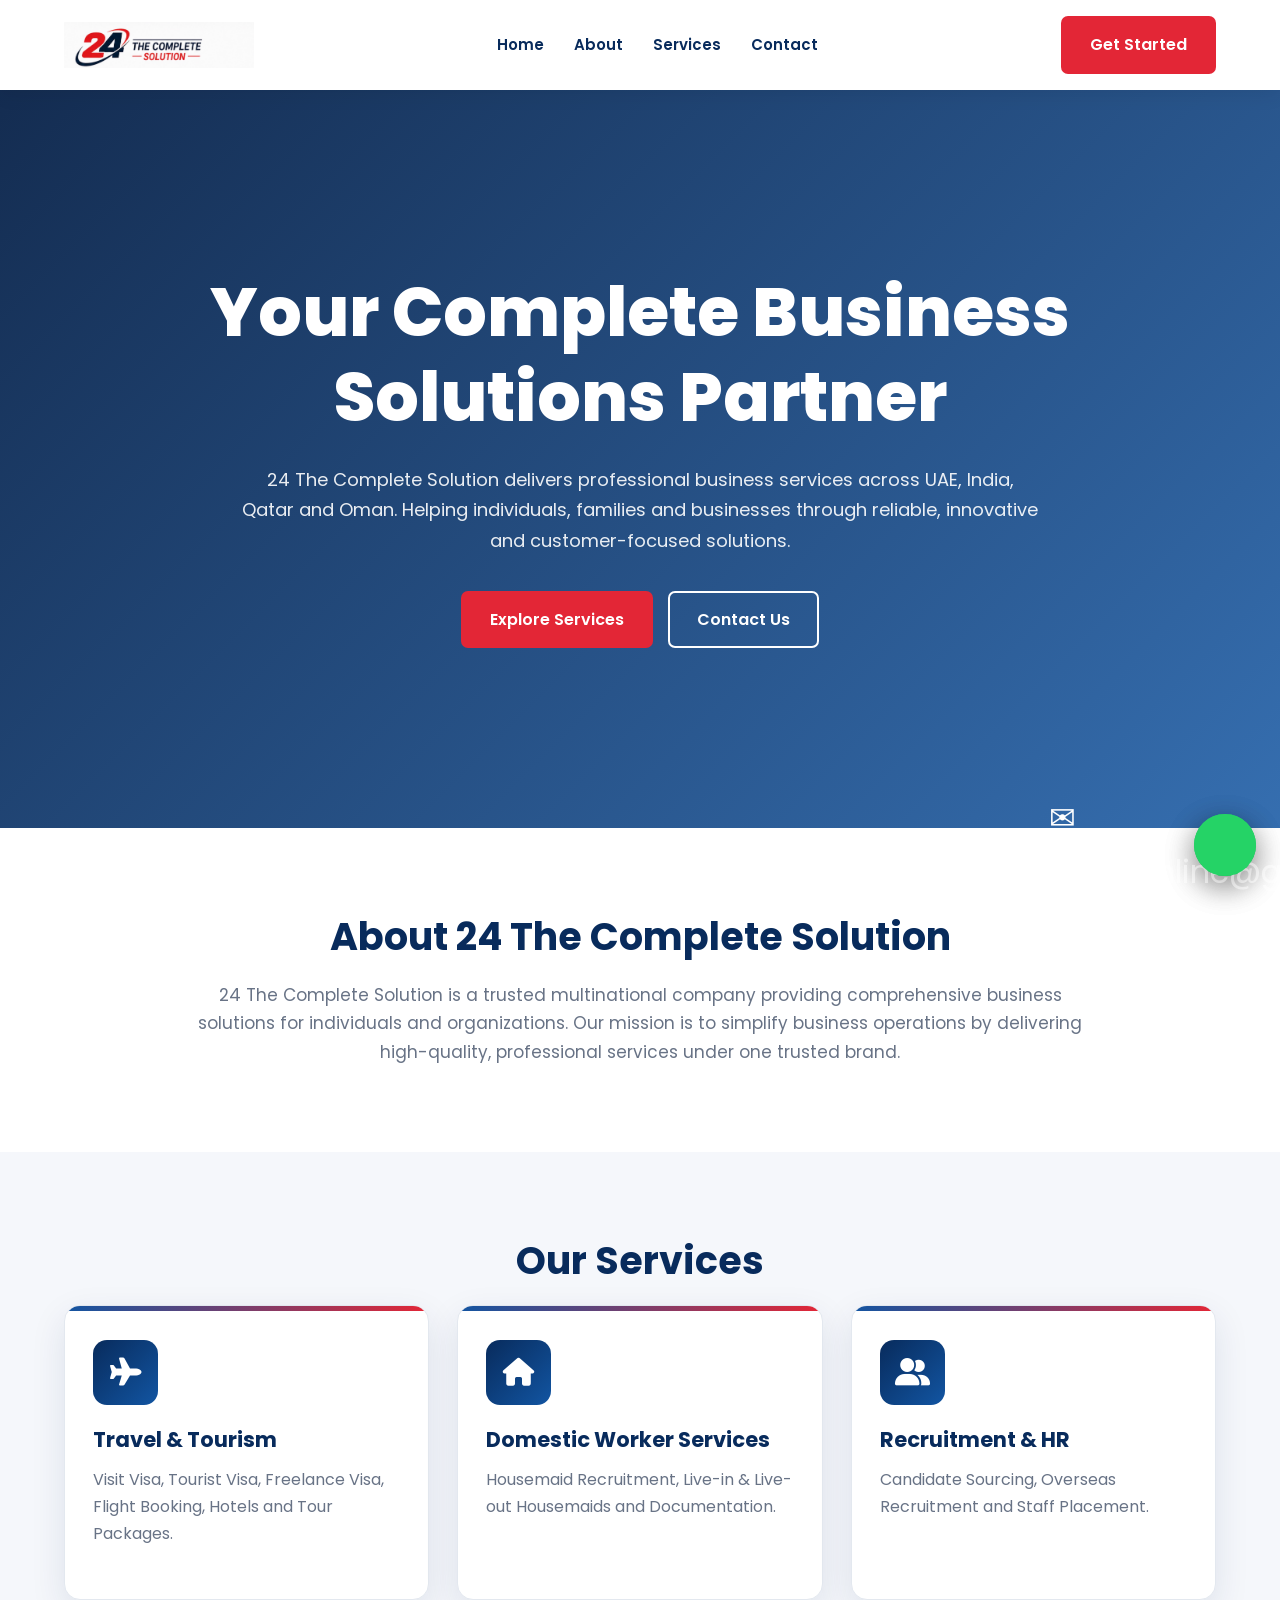
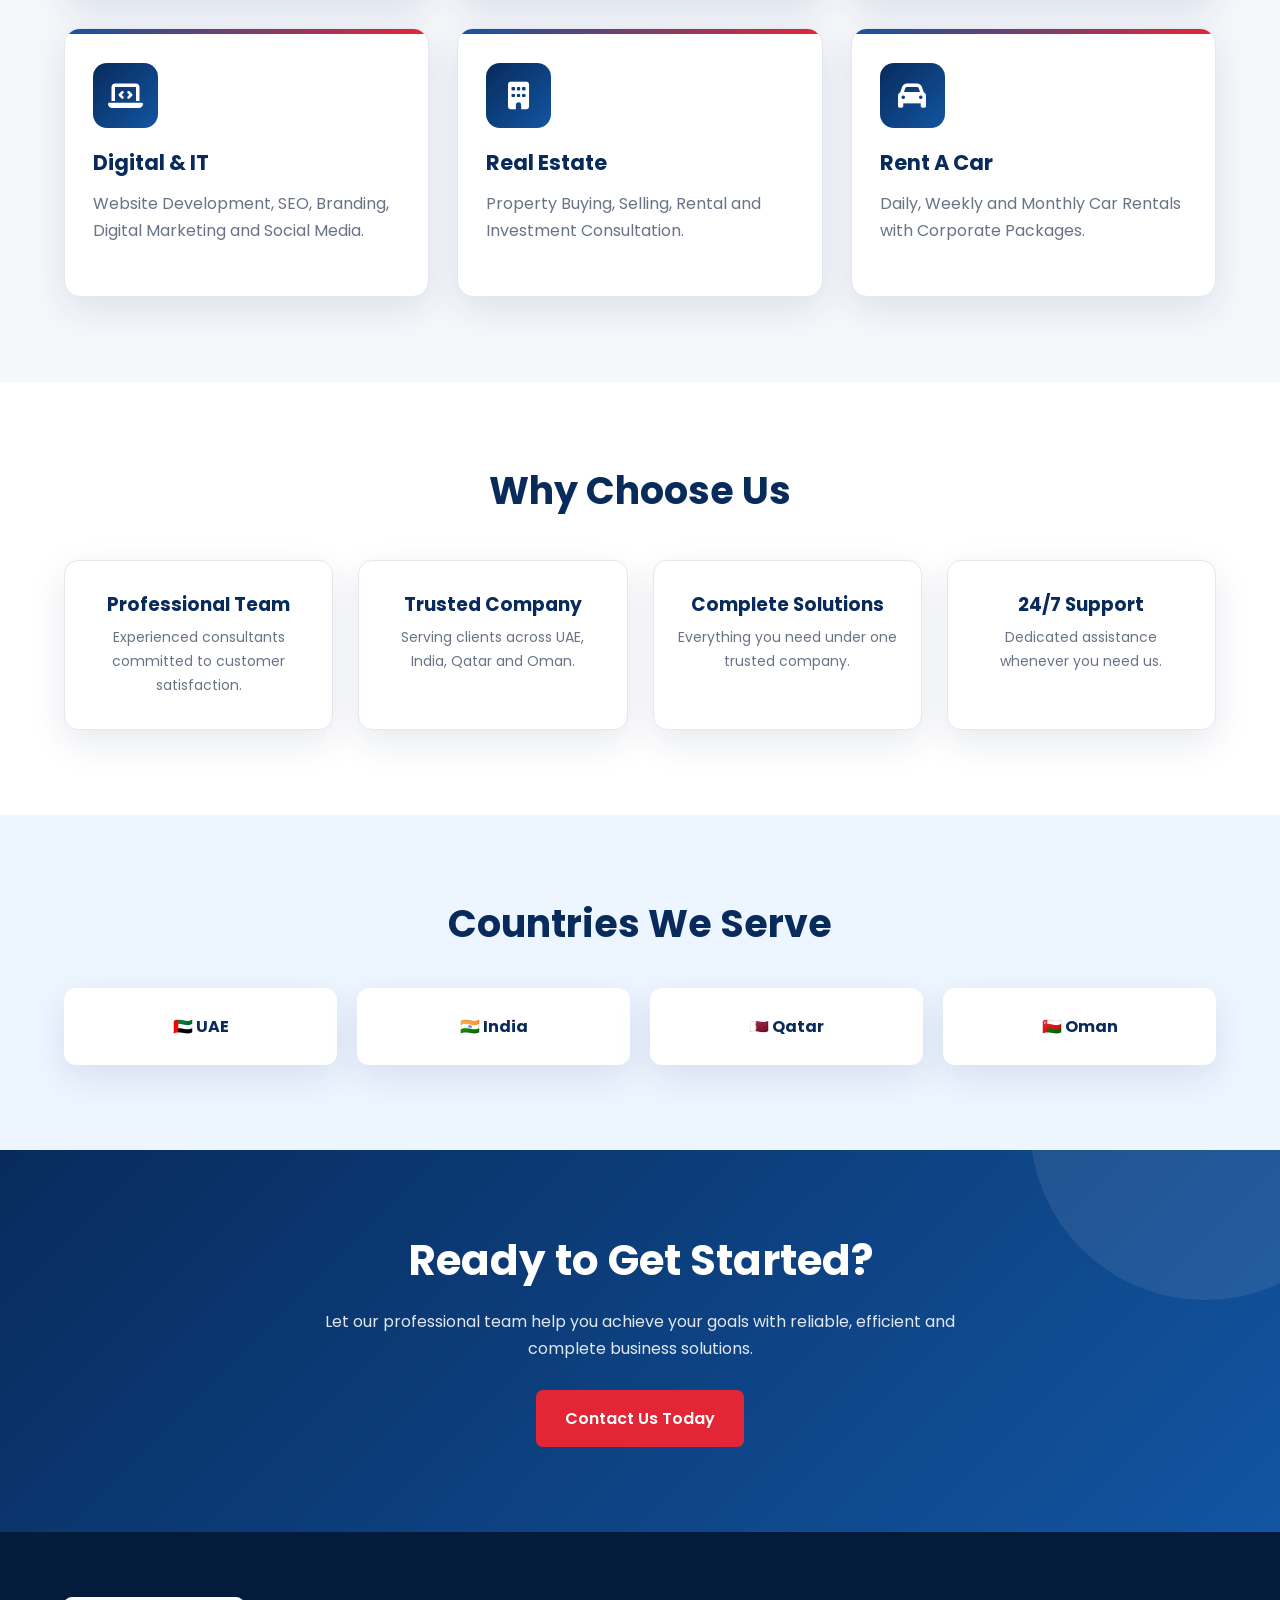
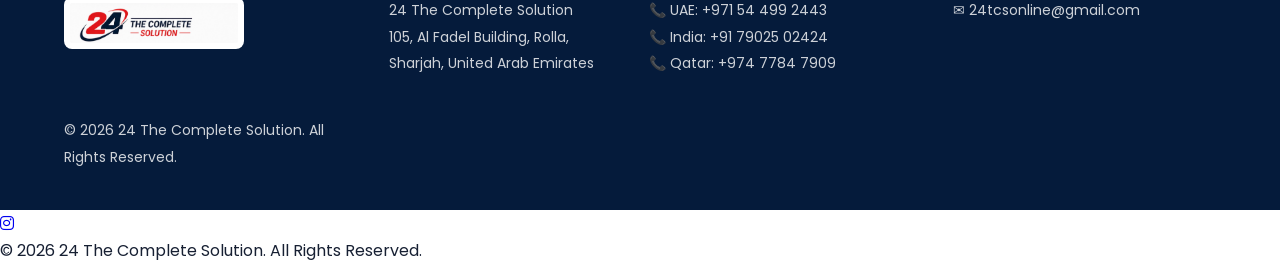
<file: index.html>
<!DOCTYPE html>
<html lang="en">
<head>

<meta charset="UTF-8">
<meta name="viewport" content="width=device-width, initial-scale=1.0">

<title>24 The Complete Solution | Business Solutions Company</title>

<meta name="description" content="24 The Complete Solution provides Travel & Tourism, Domestic Worker Services, Recruitment, Digital Solutions, Real Estate, Facility Management, Business Support, Event Management and Rent A Car services across UAE, India, Qatar and Oman.">

<link rel="stylesheet" href="style.css">

<link rel="preconnect" href="https://fonts.googleapis.com">

<link rel="preconnect" href="https://fonts.gstatic.com" crossorigin>

<link href="https://fonts.googleapis.com/css2?family=Poppins:wght@300;400;500;600;700;800&display=swap" rel="stylesheet">

<link rel="stylesheet"
href="https://cdnjs.cloudflare.com/ajax/libs/font-awesome/6.5.2/css/all.min.css">

</head>
<link rel="icon" type="image/png" sizes="48x48" href="/24_TCS_logo_48x48.png">
<body>

<header>

<nav class="navbar">

<div class="logo">

<img src="logo.png" alt="24 The Complete Solution">

</div>

<ul class="nav-links">

<li><a href="index.html">Home</a></li>

<li><a href="about.html">About</a></li>

<li><a href="services.html">Services</a></li>

<li><a href="contact.html">Contact</a></li>

</ul>

<a href="contact.html" class="btn">Get Started</a>

</nav>

</header>

<section class="hero">

<div class="hero-content">

<h1>Your Complete Business Solutions Partner</h1>

<p>

24 The Complete Solution delivers professional business services across UAE,
India, Qatar and Oman.

Helping individuals, families and businesses through reliable,
innovative and customer-focused solutions.

</p>

<div class="hero-buttons">

<a href="services.html" class="btn">Explore Services</a>

<a href="contact.html" class="btn-secondary">Contact Us</a>

</div>

</div>

</section>

<section class="about-home">

<div class="container">

<h2>About 24 The Complete Solution</h2>

<p>

24 The Complete Solution is a trusted multinational company providing
comprehensive business solutions for individuals and organizations.
Our mission is to simplify business operations by delivering high-quality,
professional services under one trusted brand.

</p>

</div>

</section>

<section class="services-preview">

<div class="container">

<h2>Our Services</h2>

<div class="service-grid">

<div class="card">
<i class="fa-solid fa-plane"></i>
<h3>Travel & Tourism</h3>
<p>Visit Visa, Tourist Visa, Freelance Visa, Flight Booking, Hotels and Tour Packages.</p>
</div>

<div class="card">
<i class="fa-solid fa-house"></i>
<h3>Domestic Worker Services</h3>
<p>Housemaid Recruitment, Live-in & Live-out Housemaids and Documentation.</p>
</div>

<div class="card">
<i class="fa-solid fa-user-group"></i>
<h3>Recruitment & HR</h3>
<p>Candidate Sourcing, Overseas Recruitment and Staff Placement.</p>
</div>

<div class="card">
<i class="fa-solid fa-laptop-code"></i>
<h3>Digital & IT</h3>
<p>Website Development, SEO, Branding, Digital Marketing and Social Media.</p>
</div>

<div class="card">
<i class="fa-solid fa-building"></i>
<h3>Real Estate</h3>
<p>Property Buying, Selling, Rental and Investment Consultation.</p>
</div>

<div class="card">
<i class="fa-solid fa-car"></i>
<h3>Rent A Car</h3>
<p>Daily, Weekly and Monthly Car Rentals with Corporate Packages.</p>
</div>

</div>

</div>

</section>

<section class="why-us">

<div class="container">

<h2>Why Choose Us</h2>

<div class="features">

<div>
<h3>Professional Team</h3>
<p>Experienced consultants committed to customer satisfaction.</p>
</div>

<div>
<h3>Trusted Company</h3>
<p>Serving clients across UAE, India, Qatar and Oman.</p>
</div>

<div>
<h3>Complete Solutions</h3>
<p>Everything you need under one trusted company.</p>
</div>

<div>
<h3>24/7 Support</h3>
<p>Dedicated assistance whenever you need us.</p>
</div>

</div>

</div>

</section>

<section class="countries">

<div class="container">

<h2>Countries We Serve</h2>

<div class="country-list">

<div>🇦🇪 UAE</div>
<div>🇮🇳 India</div>
<div>🇶🇦 Qatar</div>
<div>🇴🇲 Oman</div>

</div>

</div>

</section>

<section class="cta">

<div class="container">

<h2>Ready to Get Started?</h2>

<p>

Let our professional team help you achieve your goals with reliable,
efficient and complete business solutions.

</p>

<a href="contact.html" class="btn">Contact Us Today</a>

</div>

</section>

<footer>

<div class="footer-content">

<img src="logo.png" width="180" alt="24 The Complete Solution">

<p>

24 The Complete Solution<br>

105, Al Fadel Building, Rolla,<br>

Sharjah, United Arab Emirates

</p>

<p>

📞 UAE: +971 54 499 2443<br>
📞 India: +91 79025 02424<br>
📞 Qatar: +974 7784 7909

</p>

<p>

✉ 24tcsonline@gmail.com

</p>

<p>

© 2026 24 The Complete Solution. All Rights Reserved.

</p>

</div>

</footer>

<a href="https://wa.me/971544992443" class="whatsapp">

<i class="fab fa-whatsapp"></i>
<p>
✉ 24tcsonline@gmail.com
</p>

<div class="social-links">

<a href="https://www.instagram.com/24_tcs_online"
   target="_blank"
   rel="noopener noreferrer"
   aria-label="Follow 24 The Complete Solution on Instagram">

<i class="fa-brands fa-instagram"></i>

</a>

</div>

<p>
© 2026 24 The Complete Solution. All Rights Reserved.
</p>
</a>

<script src="script.js"></script>

</body>

</html>
</file>
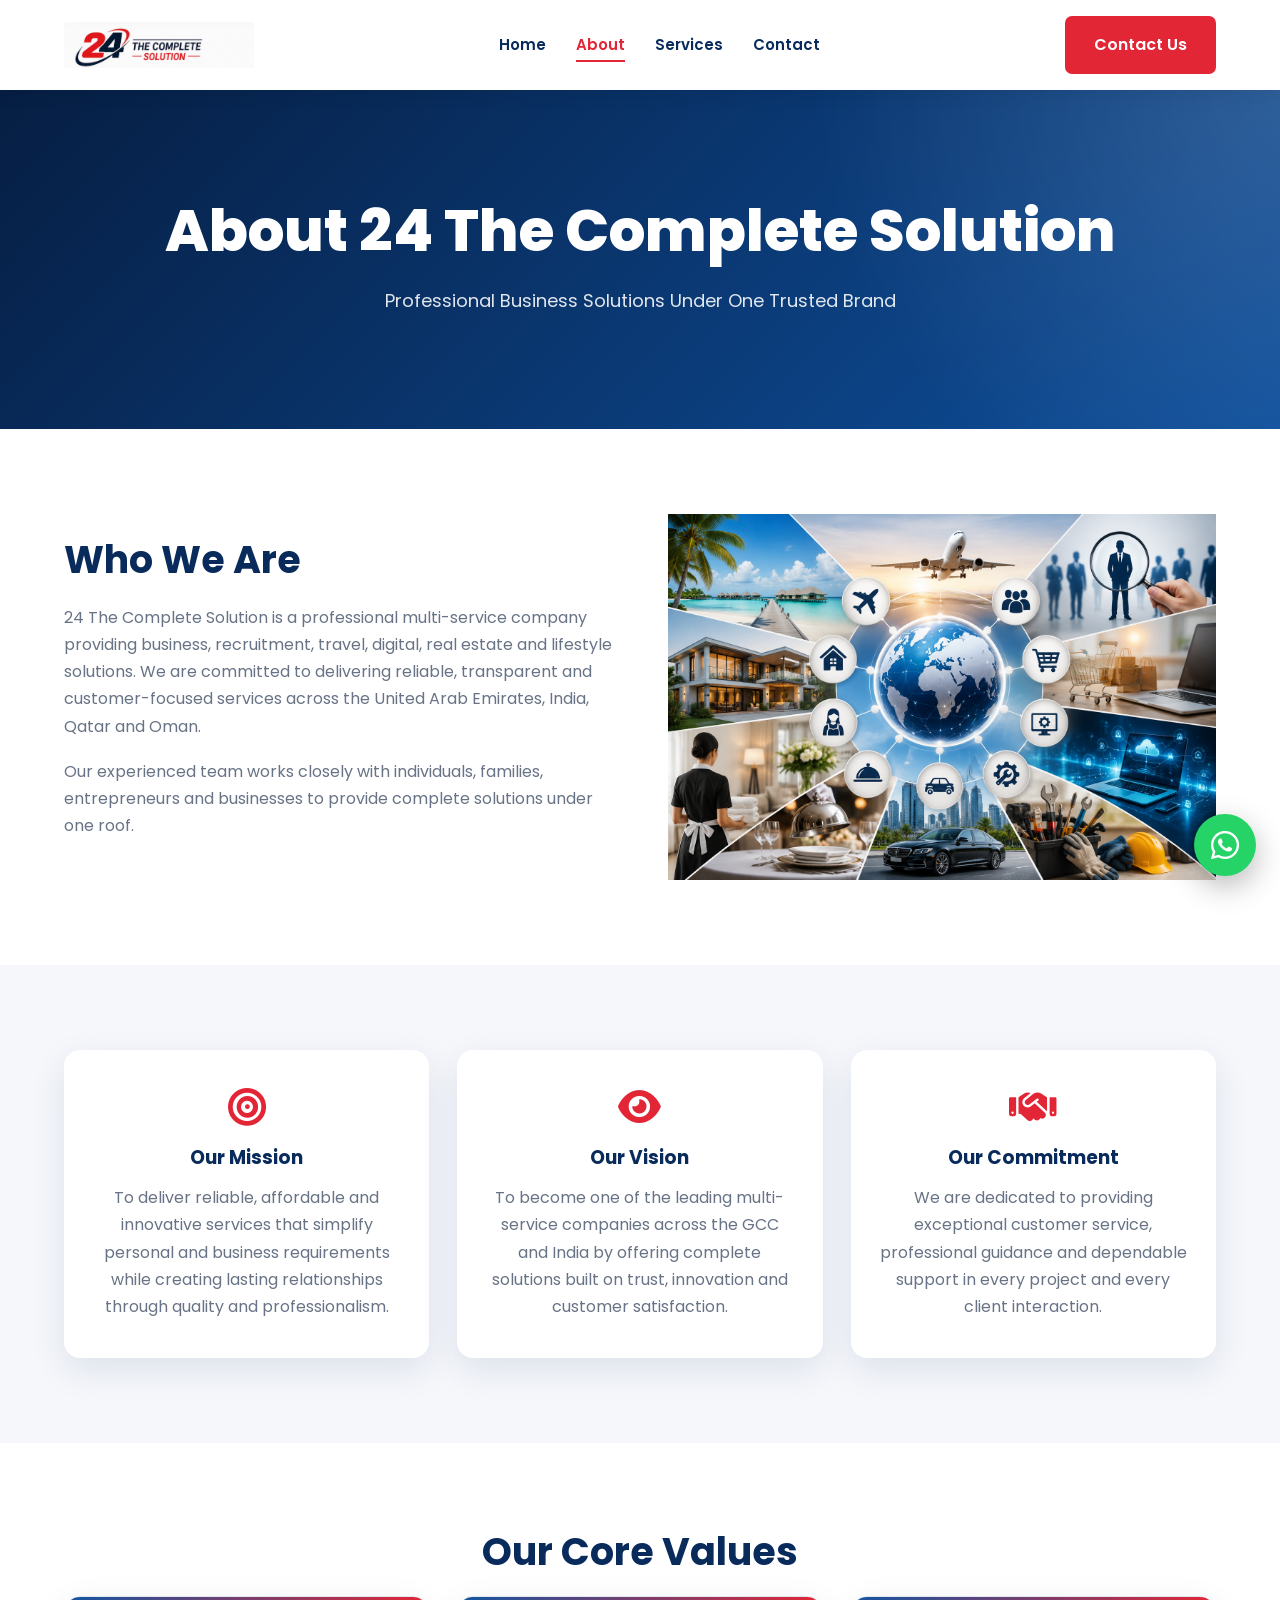
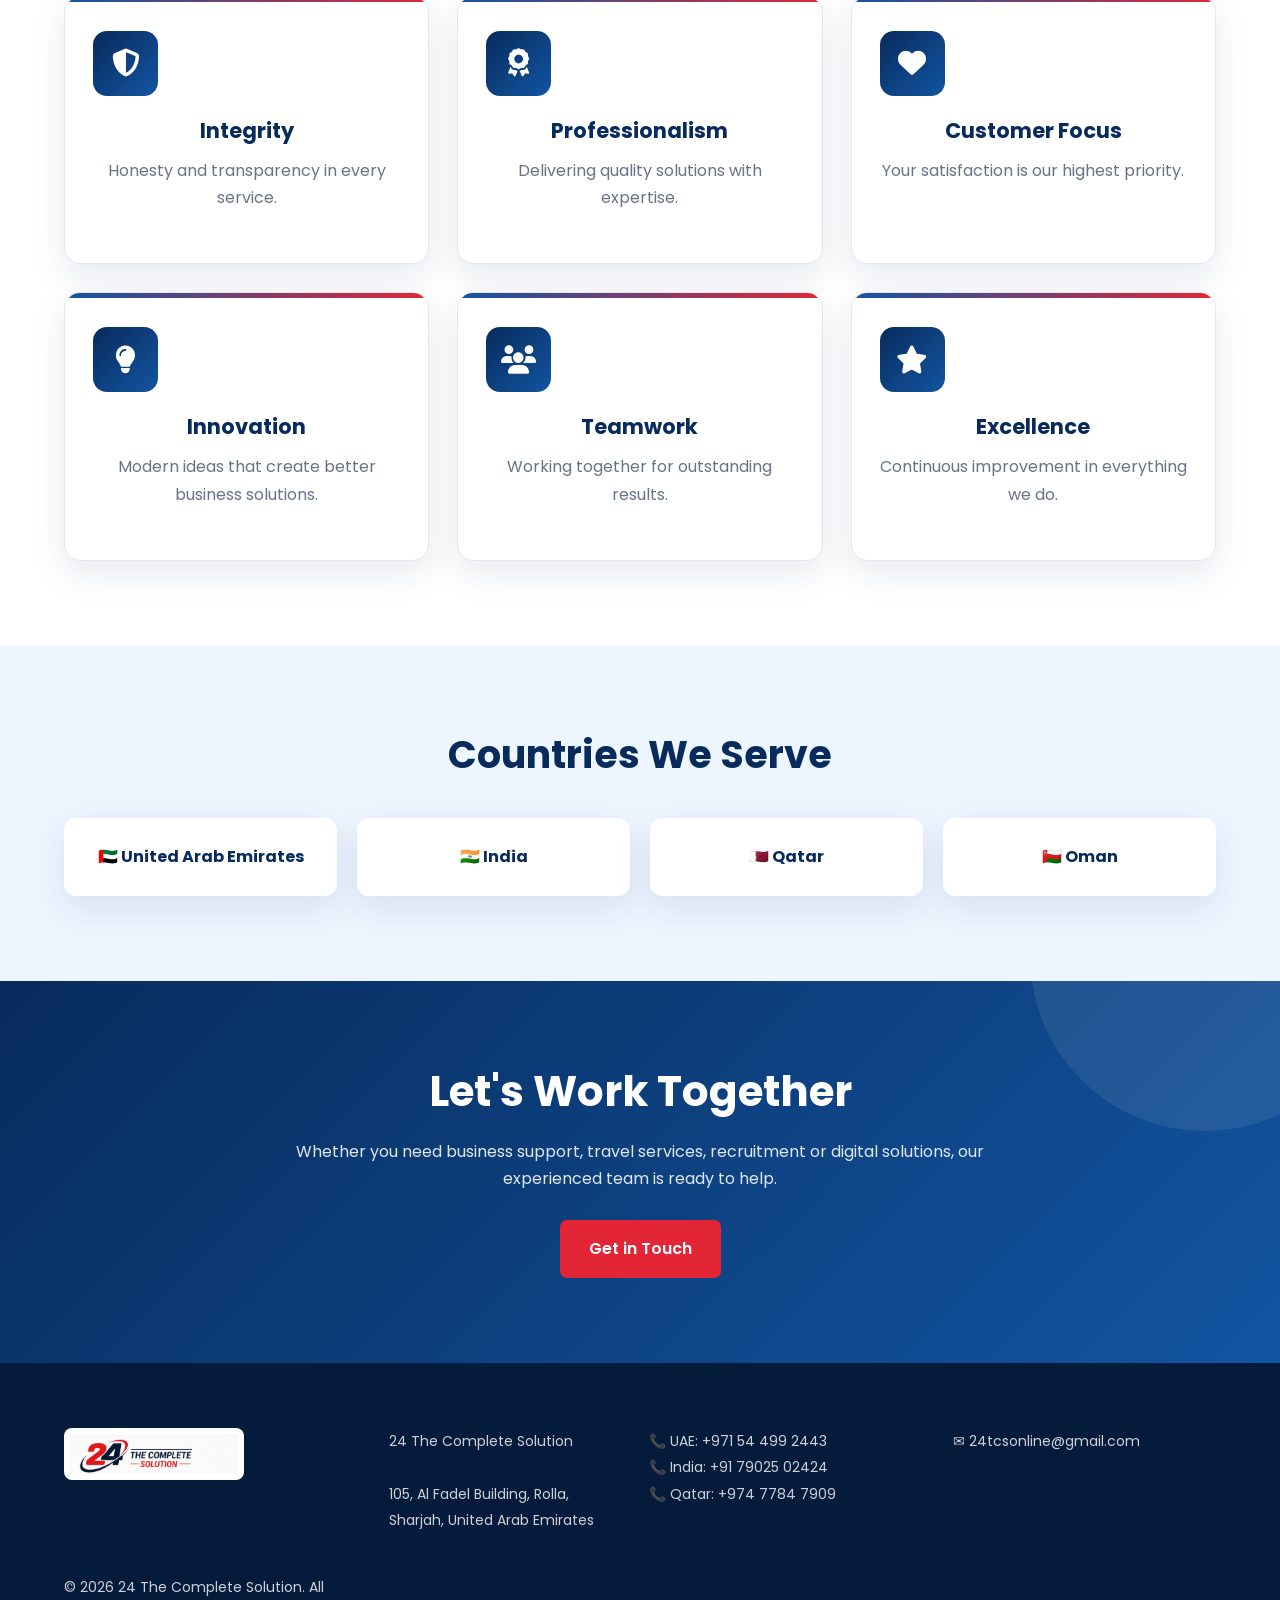
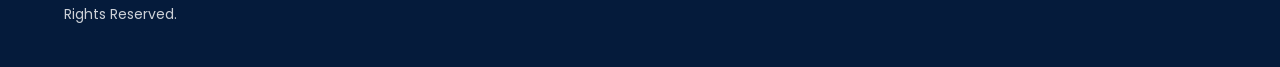
<file: about.html>
<!DOCTYPE html>
<html lang="en">

<head>

<meta charset="UTF-8">
<meta name="viewport" content="width=device-width, initial-scale=1.0">

<title>About Us | 24 The Complete Solution</title>

<meta name="description"
content="Learn more about 24 The Complete Solution, our mission, vision, values and commitment to providing professional services across UAE, India, Qatar and Oman.">

<link rel="stylesheet" href="style.css">

<link rel="preconnect" href="https://fonts.googleapis.com">

<link rel="preconnect" href="https://fonts.gstatic.com" crossorigin>

<link href="https://fonts.googleapis.com/css2?family=Poppins:wght@300;400;500;600;700;800&display=swap" rel="stylesheet">

<link rel="stylesheet"
href="https://cdnjs.cloudflare.com/ajax/libs/font-awesome/6.5.2/css/all.min.css">

</head>
<link rel="icon" type="image/png" sizes="48x48" href="/24_TCS_logo_48x48.png">
<body>

<header>

<nav class="navbar">

<div class="logo">
<img src="logo.png" alt="24 The Complete Solution">
</div>

<ul class="nav-links">

<li><a href="index.html">Home</a></li>
<li><a href="about.html" class="active">About</a></li>
<li><a href="services.html">Services</a></li>
<li><a href="contact.html">Contact</a></li>

</ul>

<a href="contact.html" class="btn">Contact Us</a>

</nav>

</header>


<section class="page-banner">

<div class="container">

<h1>About 24 The Complete Solution</h1>

<p>
Professional Business Solutions Under One Trusted Brand
</p>

</div>

</section>



<section class="about-section">

<div class="container">

<div class="about-grid">

<div>

<h2>Who We Are</h2>

<p>

24 The Complete Solution is a professional multi-service company providing
business, recruitment, travel, digital, real estate and lifestyle solutions.

We are committed to delivering reliable, transparent and customer-focused
services across the United Arab Emirates, India, Qatar and Oman.

</p>

<p>

Our experienced team works closely with individuals, families,
entrepreneurs and businesses to provide complete solutions under one roof.

</p>

</div>


<div>
<img src="about-image.png" alt="About 24 The Complete Solution">
</div>
</div>
</div>

</div>

</div>

</section>



<section class="mission-section">

<div class="container">

<div class="mission-grid">

<div class="mission-card">

<i class="fa-solid fa-bullseye"></i>

<h3>Our Mission</h3>

<p>

To deliver reliable, affordable and innovative services that simplify
personal and business requirements while creating lasting relationships
through quality and professionalism.

</p>

</div>


<div class="mission-card">

<i class="fa-solid fa-eye"></i>

<h3>Our Vision</h3>

<p>

To become one of the leading multi-service companies across the GCC
and India by offering complete solutions built on trust,
innovation and customer satisfaction.

</p>

</div>


<div class="mission-card">

<i class="fa-solid fa-handshake"></i>

<h3>Our Commitment</h3>

<p>

We are dedicated to providing exceptional customer service,
professional guidance and dependable support in every project
and every client interaction.

</p>

</div>

</div>

</div>

</section>



<section class="values-section">

<div class="container">

<h2>Our Core Values</h2>

<div class="service-grid">

<div class="card">
<i class="fa-solid fa-shield-halved"></i>
<h3>Integrity</h3>
<p>Honesty and transparency in every service.</p>
</div>

<div class="card">
<i class="fa-solid fa-award"></i>
<h3>Professionalism</h3>
<p>Delivering quality solutions with expertise.</p>
</div>

<div class="card">
<i class="fa-solid fa-heart"></i>
<h3>Customer Focus</h3>
<p>Your satisfaction is our highest priority.</p>
</div>

<div class="card">
<i class="fa-solid fa-lightbulb"></i>
<h3>Innovation</h3>
<p>Modern ideas that create better business solutions.</p>
</div>

<div class="card">
<i class="fa-solid fa-users"></i>
<h3>Teamwork</h3>
<p>Working together for outstanding results.</p>
</div>

<div class="card">
<i class="fa-solid fa-star"></i>
<h3>Excellence</h3>
<p>Continuous improvement in everything we do.</p>
</div>

</div>

</div>

</section>



<section class="countries">

<div class="container">

<h2>Countries We Serve</h2>

<div class="country-list">

<div>🇦🇪 United Arab Emirates</div>

<div>🇮🇳 India</div>

<div>🇶🇦 Qatar</div>

<div>🇴🇲 Oman</div>

</div>

</div>

</section>



<section class="cta">

<div class="container">

<h2>Let's Work Together</h2>

<p>

Whether you need business support,
travel services, recruitment or digital solutions,
our experienced team is ready to help.

</p>

<a href="contact.html" class="btn">

Get in Touch

</a>

</div>

</section>



<footer>

<div class="footer-content">

<img src="logo.png" alt="24 The Complete Solution">

<p>

24 The Complete Solution

<br><br>

105, Al Fadel Building,
Rolla,
Sharjah,
United Arab Emirates

</p>

<p>

📞 UAE: +971 54 499 2443

<br>

📞 India: +91 79025 02424

<br>

📞 Qatar: +974 7784 7909

</p>

<p>

✉ 24tcsonline@gmail.com

</p>

<p>

© 2026 24 The Complete Solution.
All Rights Reserved.

</p>

</div>

</footer>



<a href="https://wa.me/971544992443"
class="whatsapp">

<i class="fab fa-whatsapp"></i>

</a>

<script src="script.js"></script>

</body>

</html>
</file>
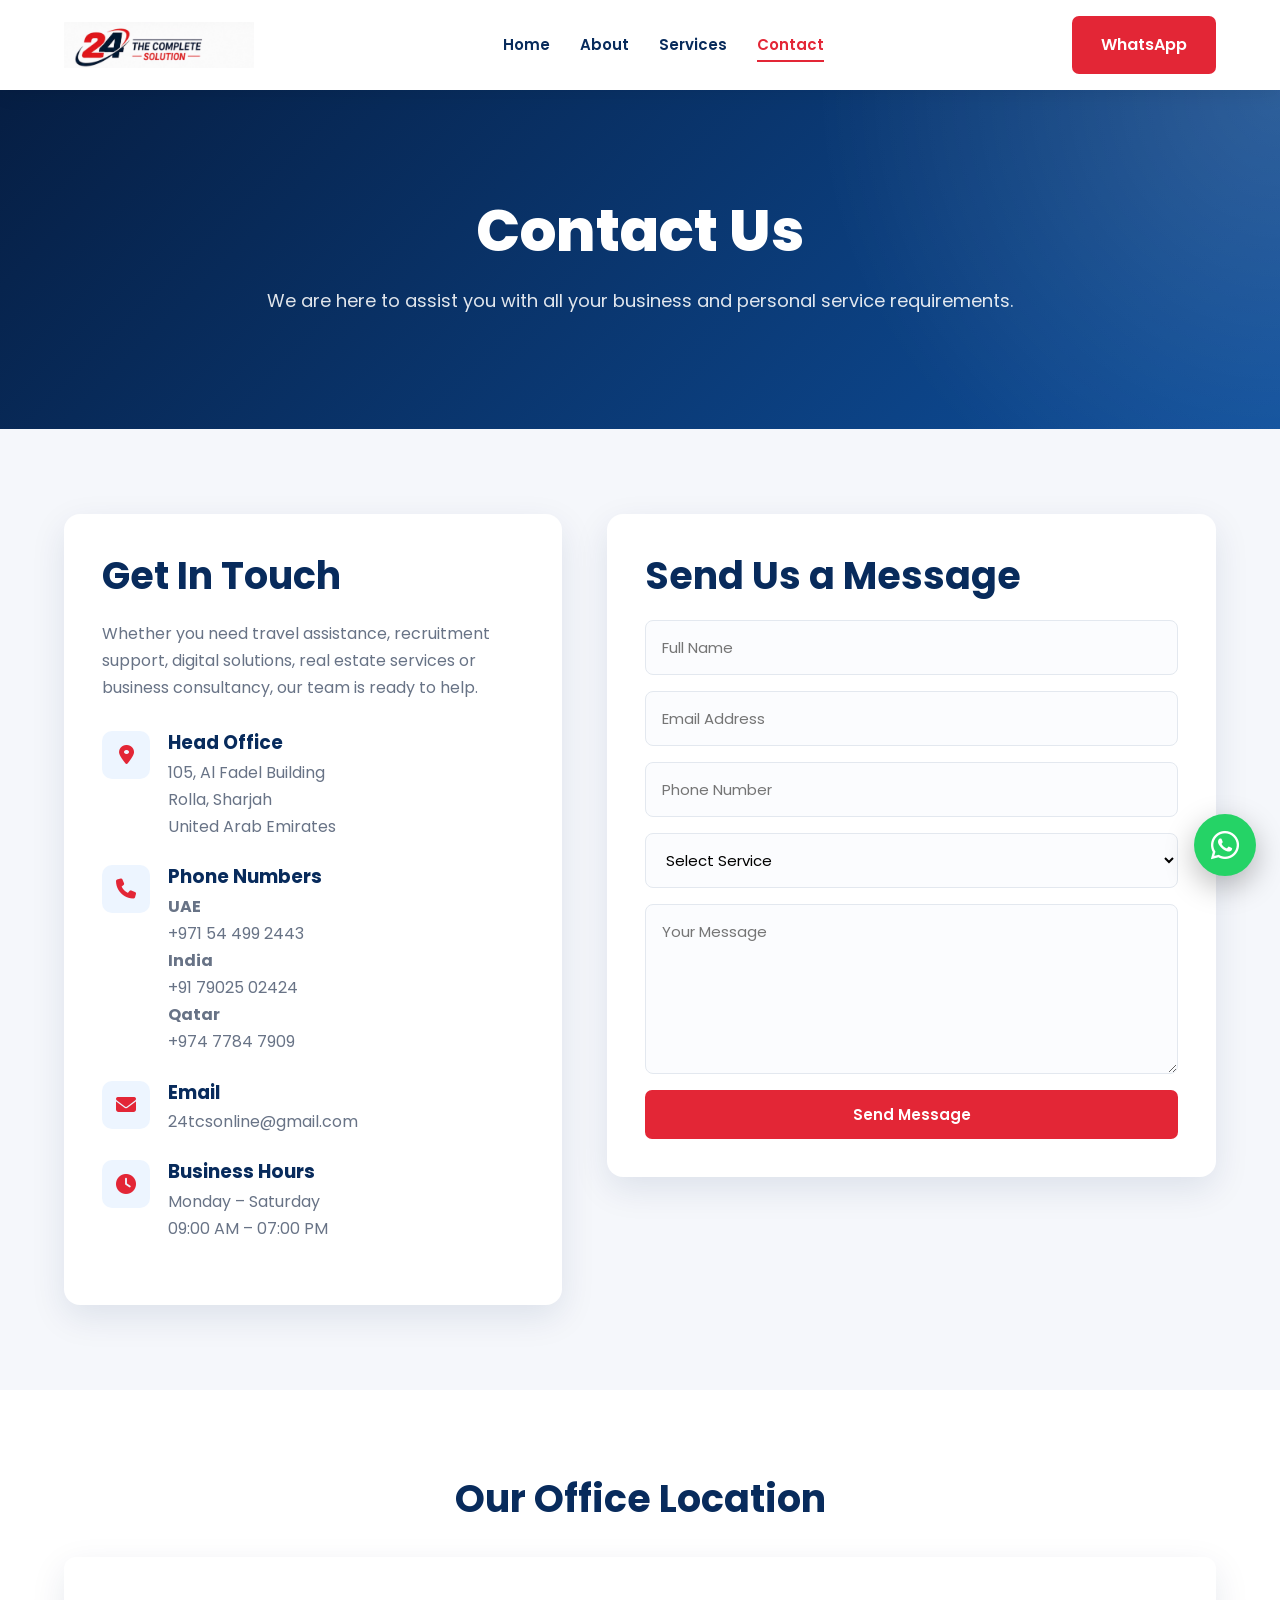
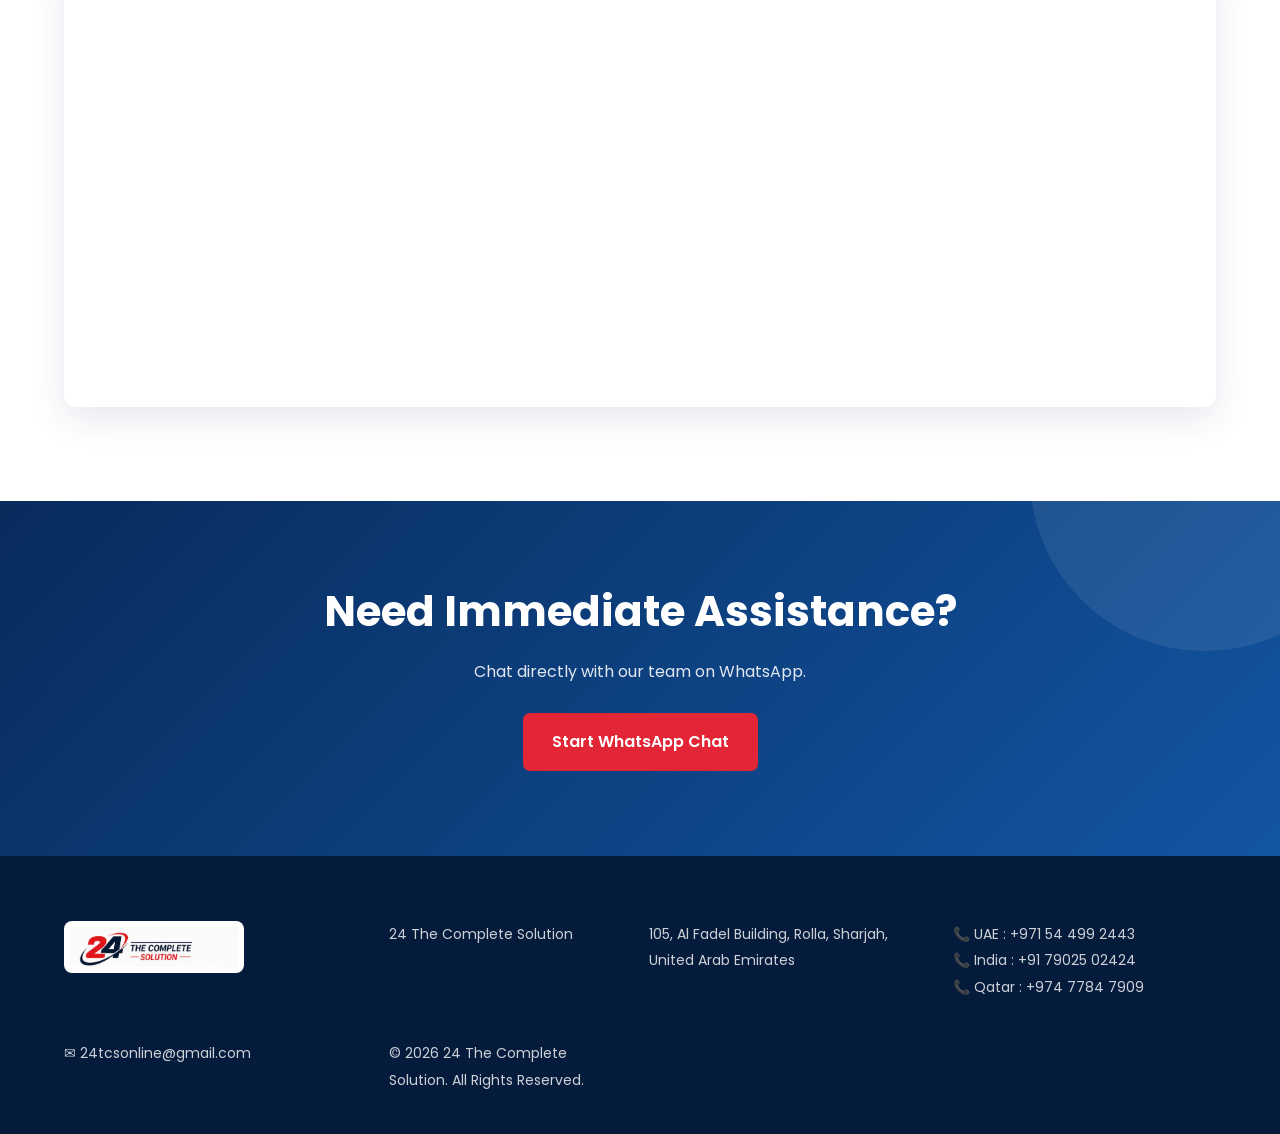
<file: contact.html>
<!DOCTYPE html>
<html lang="en">

<head>

<meta charset="UTF-8">
<meta name="viewport" content="width=device-width, initial-scale=1.0">

<title>Contact Us | 24 The Complete Solution</title>

<meta name="description"
content="Contact 24 The Complete Solution for business, travel, recruitment, domestic worker, digital and consultancy services.">

<link rel="stylesheet" href="style.css">

<link rel="preconnect" href="https://fonts.googleapis.com">

<link href="https://fonts.googleapis.com/css2?family=Poppins:wght@300;400;500;600;700&display=swap" rel="stylesheet">

<link rel="stylesheet"
href="https://cdnjs.cloudflare.com/ajax/libs/font-awesome/6.5.2/css/all.min.css">

</head>
<link rel="icon" type="image/png" sizes="48x48" href="/24_TCS_logo_48x48.png">
<body>

<header>

<nav class="navbar">

<div class="logo">

<img src="logo.png" alt="24 The Complete Solution">

</div>

<ul class="nav-links">

<li><a href="index.html">Home</a></li>

<li><a href="about.html">About</a></li>

<li><a href="services.html">Services</a></li>

<li><a href="contact.html" class="active">Contact</a></li>

</ul>

<a href="https://wa.me/971544992443" class="btn">

WhatsApp

</a>

</nav>

</header>

<section class="page-banner">

<div class="container">

<h1>Contact Us</h1>

<p>

We are here to assist you with all your business and personal service requirements.

</p>

</div>

</section>

<section class="contact-section">

<div class="container contact-grid">

<div class="contact-info">

<h2>Get In Touch</h2>

<p>

Whether you need travel assistance, recruitment support,
digital solutions, real estate services or business consultancy,
our team is ready to help.

</p>

<div class="contact-item">

<i class="fa-solid fa-location-dot"></i>

<div>

<h3>Head Office</h3>

<p>

105, Al Fadel Building<br>

Rolla, Sharjah<br>

United Arab Emirates

</p>

</div>

</div>

<div class="contact-item">

<i class="fa-solid fa-phone"></i>

<div>

<h3>Phone Numbers</h3>

<p>

<strong>UAE</strong><br>

+971 54 499 2443

</p>

<p>

<strong>India</strong><br>

+91 79025 02424

</p>

<p>

<strong>Qatar</strong><br>

+974 7784 7909

</p>

</div>

</div>

<div class="contact-item">

<i class="fa-solid fa-envelope"></i>

<div>

<h3>Email</h3>

<p>

24tcsonline@gmail.com

</p>

</div>

</div>

<div class="contact-item">

<i class="fa-solid fa-clock"></i>

<div>

<h3>Business Hours</h3>

<p>

Monday – Saturday<br>

09:00 AM – 07:00 PM

</p>

</div>

</div>

</div>

<div class="contact-form">

<h2>Send Us a Message</h2>

<form>

<input type="text"
placeholder="Full Name"
required>

<input type="email"
placeholder="Email Address"
required>

<input type="tel"
placeholder="Phone Number"
required>

<select required>

<option value="">

Select Service

</option>

<option>

Travel & Tourism

</option>

<option>

Domestic Worker Services

</option>

<option>

Recruitment & HR

</option>

<option>

Digital & IT Solutions

</option>

<option>

Real Estate

</option>

<option>

Facility Management

</option>

<option>

Business Consultancy

</option>

<option>

Event Management

</option>

<option>

Rent A Car

</option>

</select>

<textarea
rows="6"
placeholder="Your Message"
required></textarea>

<button type="submit"
class="btn">

Send Message

</button>

</form>

</div>

</div>

</section>

<section class="map-section">

<div class="container">

<h2>

Our Office Location

</h2>

<iframe

src="https://www.google.com/maps?q=Rolla+Sharjah&output=embed"

width="100%"

height="450"

style="border:0; border-radius:12px;"

loading="lazy">

</iframe>

</div>

</section>

<section class="cta">

<div class="container">

<h2>

Need Immediate Assistance?

</h2>

<p>

Chat directly with our team on WhatsApp.

</p>

<a href="https://wa.me/971544992443"

class="btn">

Start WhatsApp Chat

</a>

</div>

</section>

<footer>

<div class="footer-content">

<img src="logo.png" width="180" alt="24 The Complete Solution">

<p>

24 The Complete Solution

</p>

<p>

105, Al Fadel Building,

Rolla,

Sharjah,

United Arab Emirates

</p>

<p>

📞 UAE : +971 54 499 2443

<br>

📞 India : +91 79025 02424

<br>

📞 Qatar : +974 7784 7909

</p>

<p>

✉ 24tcsonline@gmail.com

</p>

<p>

© 2026 24 The Complete Solution.

All Rights Reserved.

</p>

</div>

</footer>

<a href="https://wa.me/971544992443"

class="whatsapp">

<i class="fab fa-whatsapp"></i>

</a>

<script src="script.js"></script>

</body>

</html>
</file>
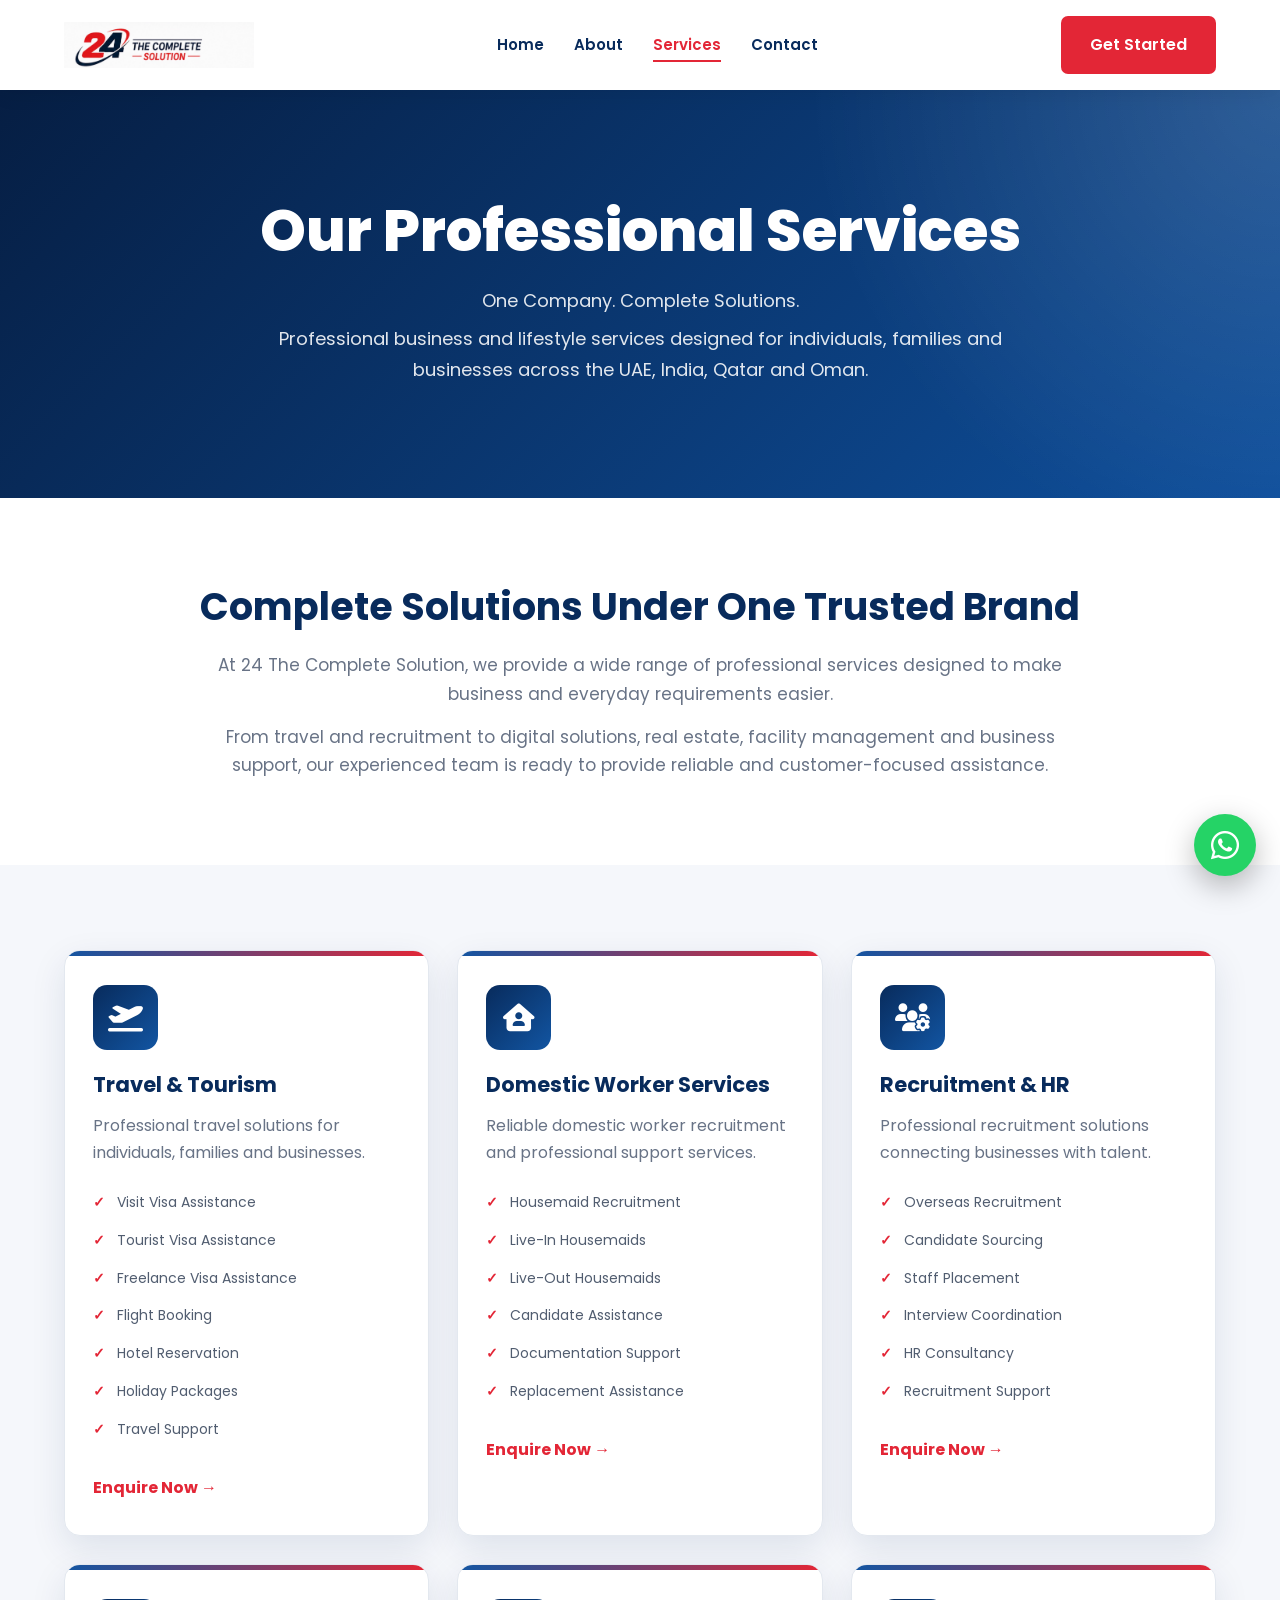
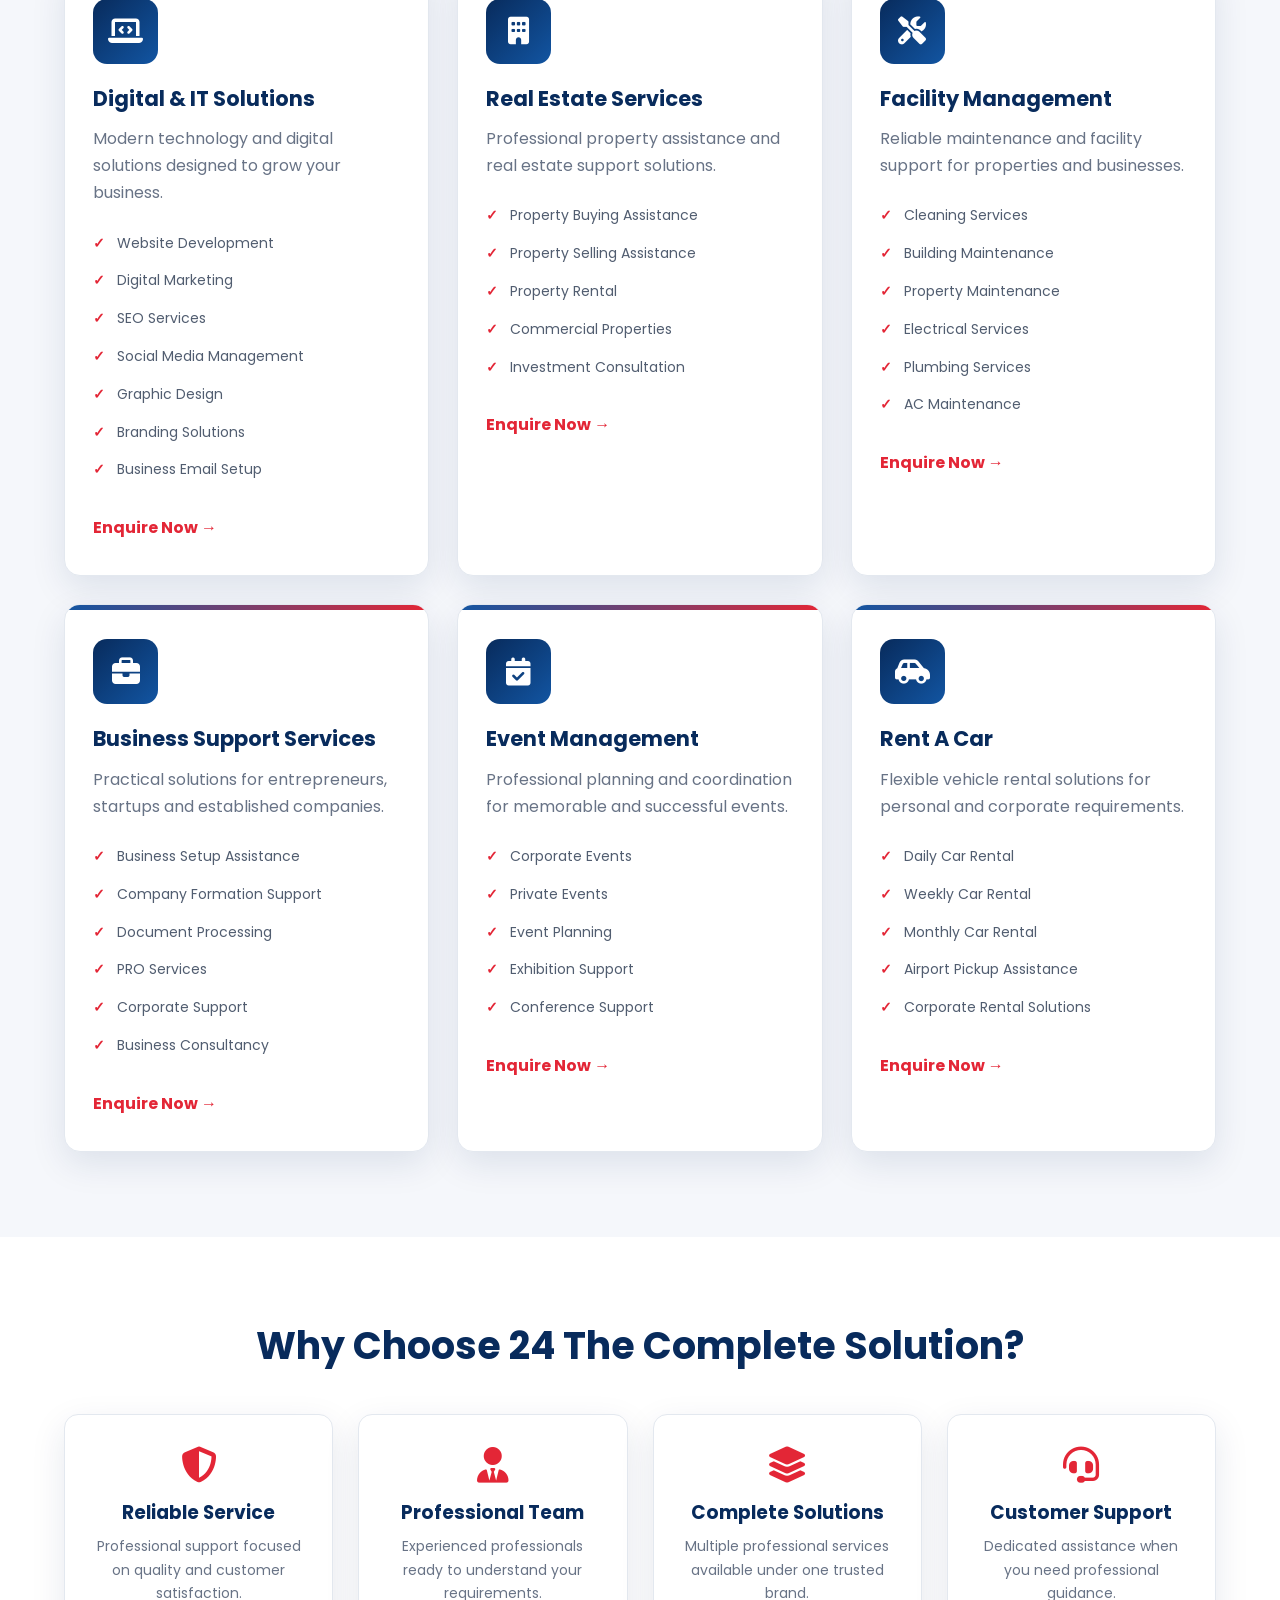
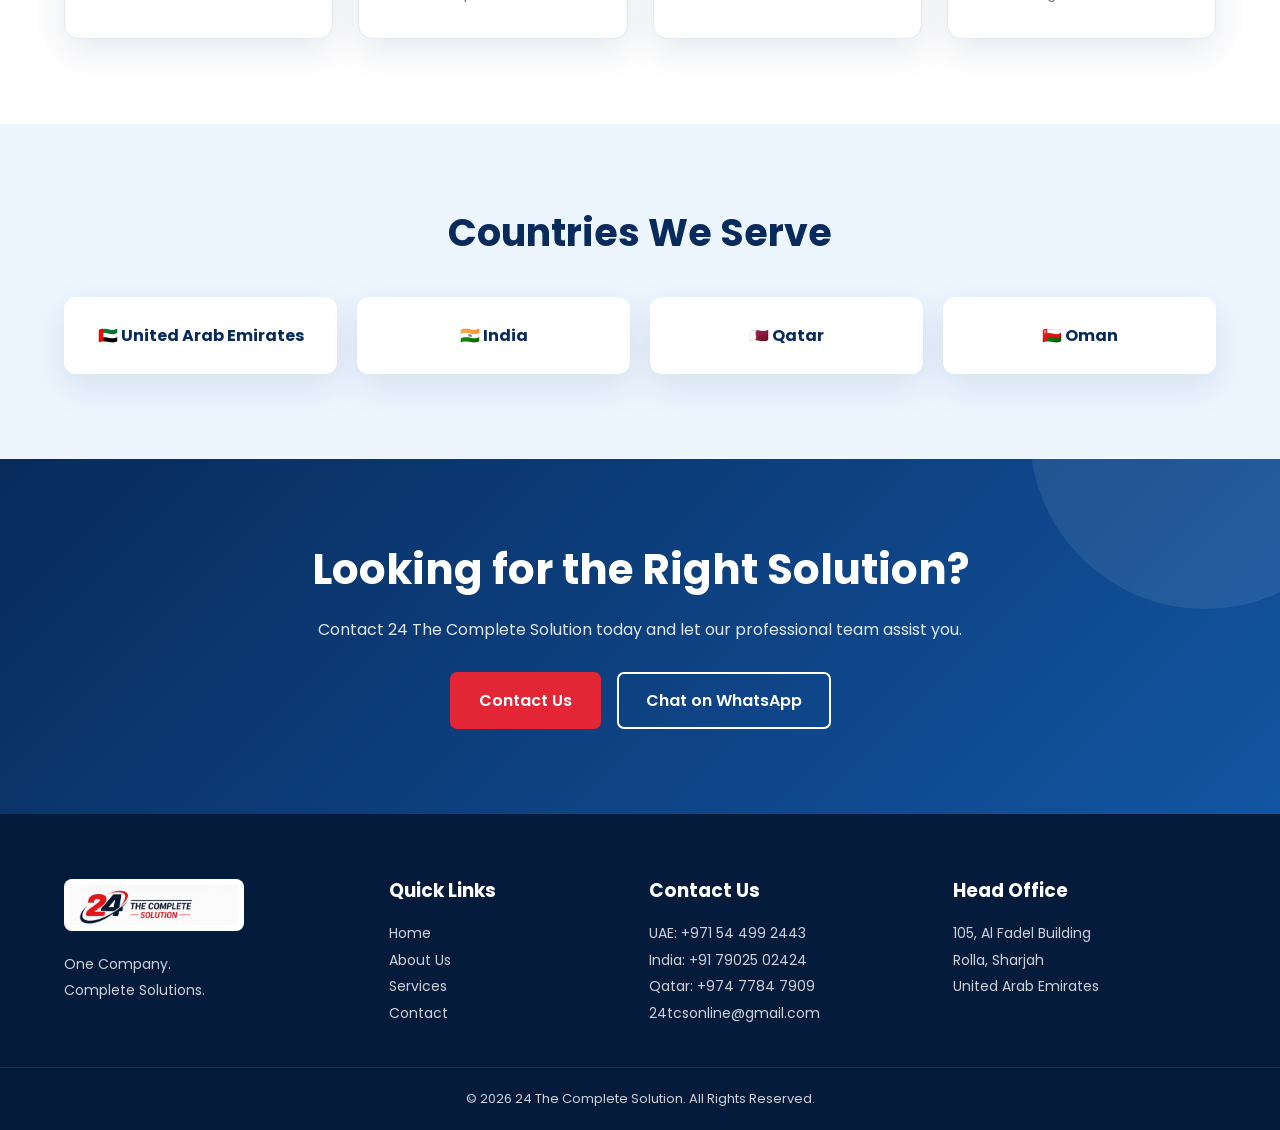
<file: services.html>
<!DOCTYPE html>
<html lang="en">

<head>
    <meta charset="UTF-8">

    <meta name="viewport"
          content="width=device-width, initial-scale=1.0">

    <title>Our Services | 24 The Complete Solution</title>

    <meta name="description"
          content="Explore professional services from 24 The Complete Solution including Travel, Domestic Worker Services, Recruitment, Digital Solutions, Real Estate, Facility Management, Business Support, Event Management and Rent A Car.">

    <link rel="stylesheet" href="style.css">

    <link rel="preconnect"
          href="https://fonts.googleapis.com">

    <link rel="preconnect"
          href="https://fonts.gstatic.com"
          crossorigin>

    <link href="https://fonts.googleapis.com/css2?family=Poppins:wght@300;400;500;600;700;800&display=swap"
          rel="stylesheet">

    <link rel="stylesheet"
          href="https://cdnjs.cloudflare.com/ajax/libs/font-awesome/6.5.2/css/all.min.css">
</head>
<link rel="icon" type="image/png" sizes="48x48" href="/24_TCS_logo_48x48.png">

<body>


<!-- =========================
     HEADER
========================= -->

<header>

    <nav class="navbar">

        <div class="logo">

            <a href="index.html">

                <img src="logo.png"
                     alt="24 The Complete Solution Logo">

            </a>

        </div>


        <ul class="nav-links">

            <li>
                <a href="index.html">Home</a>
            </li>

            <li>
                <a href="about.html">About</a>
            </li>

            <li>
                <a href="services.html"
                   class="active">
                    Services
                </a>
            </li>

            <li>
                <a href="contact.html">Contact</a>
            </li>

        </ul>


        <a href="contact.html"
           class="btn">

            Get Started

        </a>

    </nav>

</header>



<!-- =========================
     PAGE BANNER
========================= -->

<section class="page-banner">

    <div class="container">

        <h1>Our Professional Services</h1>

        <p>

            One Company. Complete Solutions.

        </p>

        <p>

            Professional business and lifestyle services
            designed for individuals, families and businesses
            across the UAE, India, Qatar and Oman.

        </p>

    </div>

</section>



<!-- =========================
     INTRODUCTION
========================= -->

<section class="services-intro">

    <div class="container">

        <h2>
            Complete Solutions Under One Trusted Brand
        </h2>

        <p>

            At 24 The Complete Solution, we provide a wide
            range of professional services designed to make
            business and everyday requirements easier.

        </p>

        <p>

            From travel and recruitment to digital solutions,
            real estate, facility management and business
            support, our experienced team is ready to provide
            reliable and customer-focused assistance.

        </p>

    </div>

</section>



<!-- =========================
     SERVICES
========================= -->

<section class="services-section">

    <div class="container">

        <div class="service-grid">



            <!-- TRAVEL -->

            <div class="card">

                <i class="fa-solid fa-plane-departure"></i>

                <h3>
                    Travel & Tourism
                </h3>

                <p>

                    Professional travel solutions for
                    individuals, families and businesses.

                </p>

                <ul>

                    <li>Visit Visa Assistance</li>

                    <li>Tourist Visa Assistance</li>

                    <li>Freelance Visa Assistance</li>

                    <li>Flight Booking</li>

                    <li>Hotel Reservation</li>

                    <li>Holiday Packages</li>

                    <li>Travel Support</li>

                </ul>

                <a href="contact.html"
                   class="service-link">

                    Enquire Now →

                </a>

            </div>



            <!-- DOMESTIC WORKERS -->

            <div class="card">

                <i class="fa-solid fa-house-user"></i>

                <h3>
                    Domestic Worker Services
                </h3>

                <p>

                    Reliable domestic worker recruitment
                    and professional support services.

                </p>

                <ul>

                    <li>Housemaid Recruitment</li>

                    <li>Live-In Housemaids</li>

                    <li>Live-Out Housemaids</li>

                    <li>Candidate Assistance</li>

                    <li>Documentation Support</li>

                    <li>Replacement Assistance</li>

                </ul>

                <a href="contact.html"
                   class="service-link">

                    Enquire Now →

                </a>

            </div>



            <!-- RECRUITMENT -->

            <div class="card">

                <i class="fa-solid fa-users-gear"></i>

                <h3>
                    Recruitment & HR
                </h3>

                <p>

                    Professional recruitment solutions
                    connecting businesses with talent.

                </p>

                <ul>

                    <li>Overseas Recruitment</li>

                    <li>Candidate Sourcing</li>

                    <li>Staff Placement</li>

                    <li>Interview Coordination</li>

                    <li>HR Consultancy</li>

                    <li>Recruitment Support</li>

                </ul>

                <a href="contact.html"
                   class="service-link">

                    Enquire Now →

                </a>

            </div>



            <!-- DIGITAL -->

            <div class="card">

                <i class="fa-solid fa-laptop-code"></i>

                <h3>
                    Digital & IT Solutions
                </h3>

                <p>

                    Modern technology and digital solutions
                    designed to grow your business.

                </p>

                <ul>

                    <li>Website Development</li>

                    <li>Digital Marketing</li>

                    <li>SEO Services</li>

                    <li>Social Media Management</li>

                    <li>Graphic Design</li>

                    <li>Branding Solutions</li>

                    <li>Business Email Setup</li>

                </ul>

                <a href="contact.html"
                   class="service-link">

                    Enquire Now →

                </a>

            </div>



            <!-- REAL ESTATE -->

            <div class="card">

                <i class="fa-solid fa-building"></i>

                <h3>
                    Real Estate Services
                </h3>

                <p>

                    Professional property assistance
                    and real estate support solutions.

                </p>

                <ul>

                    <li>Property Buying Assistance</li>

                    <li>Property Selling Assistance</li>

                    <li>Property Rental</li>

                    <li>Commercial Properties</li>

                    <li>Investment Consultation</li>

                </ul>

                <a href="contact.html"
                   class="service-link">

                    Enquire Now →

                </a>

            </div>



            <!-- FACILITY MANAGEMENT -->

            <div class="card">

                <i class="fa-solid fa-screwdriver-wrench"></i>

                <h3>
                    Facility Management
                </h3>

                <p>

                    Reliable maintenance and facility
                    support for properties and businesses.

                </p>

                <ul>

                    <li>Cleaning Services</li>

                    <li>Building Maintenance</li>

                    <li>Property Maintenance</li>

                    <li>Electrical Services</li>

                    <li>Plumbing Services</li>

                    <li>AC Maintenance</li>

                </ul>

                <a href="contact.html"
                   class="service-link">

                    Enquire Now →

                </a>

            </div>



            <!-- BUSINESS SUPPORT -->

            <div class="card">

                <i class="fa-solid fa-briefcase"></i>

                <h3>
                    Business Support Services
                </h3>

                <p>

                    Practical solutions for entrepreneurs,
                    startups and established companies.

                </p>

                <ul>

                    <li>Business Setup Assistance</li>

                    <li>Company Formation Support</li>

                    <li>Document Processing</li>

                    <li>PRO Services</li>

                    <li>Corporate Support</li>

                    <li>Business Consultancy</li>

                </ul>

                <a href="contact.html"
                   class="service-link">

                    Enquire Now →

                </a>

            </div>



            <!-- EVENT MANAGEMENT -->

            <div class="card">

                <i class="fa-solid fa-calendar-check"></i>

                <h3>
                    Event Management
                </h3>

                <p>

                    Professional planning and coordination
                    for memorable and successful events.

                </p>

                <ul>

                    <li>Corporate Events</li>

                    <li>Private Events</li>

                    <li>Event Planning</li>

                    <li>Exhibition Support</li>

                    <li>Conference Support</li>

                </ul>

                <a href="contact.html"
                   class="service-link">

                    Enquire Now →

                </a>

            </div>



            <!-- RENT A CAR -->

            <div class="card">

                <i class="fa-solid fa-car-side"></i>

                <h3>
                    Rent A Car
                </h3>

                <p>

                    Flexible vehicle rental solutions
                    for personal and corporate requirements.

                </p>

                <ul>

                    <li>Daily Car Rental</li>

                    <li>Weekly Car Rental</li>

                    <li>Monthly Car Rental</li>

                    <li>Airport Pickup Assistance</li>

                    <li>Corporate Rental Solutions</li>

                </ul>

                <a href="contact.html"
                   class="service-link">

                    Enquire Now →

                </a>

            </div>


        </div>

    </div>

</section>



<!-- =========================
     WHY CHOOSE US
========================= -->

<section class="why-us">

    <div class="container">

        <h2>
            Why Choose 24 The Complete Solution?
        </h2>


        <div class="features">


            <div>

                <i class="fa-solid fa-shield-halved"></i>

                <h3>
                    Reliable Service
                </h3>

                <p>

                    Professional support focused on
                    quality and customer satisfaction.

                </p>

            </div>


            <div>

                <i class="fa-solid fa-user-tie"></i>

                <h3>
                    Professional Team
                </h3>

                <p>

                    Experienced professionals ready
                    to understand your requirements.

                </p>

            </div>


            <div>

                <i class="fa-solid fa-layer-group"></i>

                <h3>
                    Complete Solutions
                </h3>

                <p>

                    Multiple professional services
                    available under one trusted brand.

                </p>

            </div>


            <div>

                <i class="fa-solid fa-headset"></i>

                <h3>
                    Customer Support
                </h3>

                <p>

                    Dedicated assistance when you
                    need professional guidance.

                </p>

            </div>


        </div>

    </div>

</section>



<!-- =========================
     COUNTRIES
========================= -->

<section class="countries">

    <div class="container">

        <h2>
            Countries We Serve
        </h2>


        <div class="country-list">

            <div>
                🇦🇪 United Arab Emirates
            </div>

            <div>
                🇮🇳 India
            </div>

            <div>
                🇶🇦 Qatar
            </div>

            <div>
                🇴🇲 Oman
            </div>

        </div>

    </div>

</section>



<!-- =========================
     CALL TO ACTION
========================= -->

<section class="cta">

    <div class="container">

        <h2>
            Looking for the Right Solution?
        </h2>

        <p>

            Contact 24 The Complete Solution today
            and let our professional team assist you.

        </p>


        <a href="contact.html"
           class="btn">

            Contact Us

        </a>


        <a href="https://wa.me/971544992443"
           class="btn-secondary"
           target="_blank"
           rel="noopener noreferrer">

            Chat on WhatsApp

        </a>

    </div>

</section>



<!-- =========================
     FOOTER
========================= -->

<footer>

    <div class="footer-content">

        <div>

            <img src="logo.png"
                 width="180"
                 alt="24 The Complete Solution Logo">

            <p>

                One Company.<br>
                Complete Solutions.

            </p>

        </div>


        <div>

            <h3>
                Quick Links
            </h3>

            <p>

                <a href="index.html">Home</a><br>

                <a href="about.html">About Us</a><br>

                <a href="services.html">Services</a><br>

                <a href="contact.html">Contact</a>

            </p>

        </div>


        <div>

            <h3>
                Contact Us
            </h3>

            <p>

                UAE: +971 54 499 2443

                <br>

                India: +91 79025 02424

                <br>

                Qatar: +974 7784 7909

            </p>


            <p>

                24tcsonline@gmail.com

            </p>

        </div>


        <div>

            <h3>
                Head Office
            </h3>

            <p>

                105, Al Fadel Building

                <br>

                Rolla, Sharjah

                <br>

                United Arab Emirates

            </p>

        </div>

    </div>


    <div class="footer-bottom">

        <p>

            © 2026 24 The Complete Solution.
            All Rights Reserved.

        </p>

    </div>

</footer>



<!-- =========================
     WHATSAPP BUTTON
========================= -->

<a href="https://wa.me/971544992443?text=Hello%2024%20The%20Complete%20Solution,%20I%20would%20like%20to%20know%20more%20about%20your%20services."
   class="whatsapp"
   target="_blank"
   rel="noopener noreferrer"
   aria-label="Chat with 24 The Complete Solution on WhatsApp">

    <i class="fab fa-whatsapp"></i>

</a>


<script src="script.js"></script>


</body>

</html>
</file>
<file: style.css>
/* =========================================================
   24 THE COMPLETE SOLUTION
   PROFESSIONAL CORPORATE WEBSITE
========================================================= */

* {
    margin: 0;
    padding: 0;
    box-sizing: border-box;
}

html {
    scroll-behavior: smooth;
}

:root {
    --primary: #082b5c;
    --primary-light: #1255a2;
    --secondary: #e32636;
    --secondary-dark: #bd1725;
    --white: #ffffff;
    --light: #f5f7fb;
    --light-blue: #edf5ff;
    --dark: #172033;
    --gray: #687386;
    --border: #e3e8ef;
    --shadow: 0 12px 35px rgba(8, 43, 92, 0.10);
    --shadow-hover: 0 20px 50px rgba(8, 43, 92, 0.18);
}

body {
    font-family: "Poppins", Arial, sans-serif;
    background: var(--white);
    color: var(--dark);
    line-height: 1.7;
    overflow-x: hidden;
}

img {
    max-width: 100%;
    display: block;
}

a {
    text-decoration: none;
}

ul {
    list-style: none;
}

.container {
    width: 90%;
    max-width: 1200px;
    margin: auto;
}

section {
    padding: 85px 0;
}

h1,
h2,
h3 {
    line-height: 1.25;
}

h2 {
    color: var(--primary);
    font-size: 38px;
    margin-bottom: 20px;
}


/* =========================================================
   HEADER & NAVIGATION
========================================================= */

header {
    width: 100%;
    background: rgba(255, 255, 255, 0.98);
    box-shadow: 0 3px 20px rgba(0, 0, 0, 0.08);
    position: sticky;
    top: 0;
    z-index: 1000;
}

.navbar {
    max-width: 1300px;
    margin: auto;
    min-height: 90px;
    padding: 12px 5%;
    display: flex;
    align-items: center;
    justify-content: space-between;
    gap: 30px;
}

.logo img {
    width: 190px;
    max-height: 70px;
    object-fit: contain;
}

.nav-links {
    display: flex;
    align-items: center;
    gap: 30px;
}

.nav-links a {
    color: var(--primary);
    font-size: 15px;
    font-weight: 600;
    position: relative;
    transition: 0.3s ease;
}

.nav-links a::after {
    content: "";
    position: absolute;
    left: 0;
    bottom: -7px;
    width: 0;
    height: 2px;
    background: var(--secondary);
    transition: width 0.3s ease;
}

.nav-links a:hover,
.nav-links a.active {
    color: var(--secondary);
}

.nav-links a:hover::after,
.nav-links a.active::after {
    width: 100%;
}


/* =========================================================
   BUTTONS
========================================================= */

.btn,
.btn-secondary {
    display: inline-block;
    padding: 13px 27px;
    border-radius: 7px;
    font-weight: 600;
    transition: 0.3s ease;
    border: 2px solid transparent;
}

.btn {
    background: var(--secondary);
    color: var(--white);
}

.btn:hover {
    background: var(--secondary-dark);
    transform: translateY(-3px);
    box-shadow: 0 10px 25px rgba(227, 38, 54, 0.25);
}

.btn-secondary {
    color: var(--primary);
    border-color: var(--primary);
    background: transparent;
}

.btn-secondary:hover {
    background: var(--primary);
    color: var(--white);
    transform: translateY(-3px);
}


/* =========================================================
   HOME HERO
========================================================= */

.hero {
    min-height: 82vh;
    padding: 100px 20px;
    display: flex;
    align-items: center;
    justify-content: center;
    text-align: center;
    color: var(--white);
    background:
        linear-gradient(
            135deg,
            rgba(5, 31, 70, 0.94),
            rgba(18, 85, 162, 0.85)
        );
}

.hero-content {
    max-width: 900px;
    margin: auto;
}

.hero h1 {
    font-size: clamp(40px, 6vw, 68px);
    font-weight: 800;
    margin-bottom: 25px;
}

.hero p {
    max-width: 800px;
    margin: 0 auto 35px;
    font-size: 18px;
    color: rgba(255, 255, 255, 0.9);
}

.hero-buttons {
    display: flex;
    justify-content: center;
    flex-wrap: wrap;
    gap: 15px;
}

.hero .btn-secondary {
    color: var(--white);
    border-color: var(--white);
}

.hero .btn-secondary:hover {
    color: var(--primary);
    background: var(--white);
}


/* =========================================================
   PAGE BANNER
========================================================= */

.page-banner {
    padding: 105px 20px;
    color: var(--white);
    text-align: center;
    background:
        radial-gradient(
            circle at top right,
            rgba(255, 255, 255, 0.14),
            transparent 35%
        ),
        linear-gradient(
            135deg,
            #061e43,
            #0e4f9c
        );
}

.page-banner h1 {
    font-size: clamp(38px, 5vw, 58px);
    font-weight: 800;
    margin-bottom: 18px;
}

.page-banner p {
    max-width: 780px;
    margin: 8px auto;
    font-size: 18px;
    color: rgba(255, 255, 255, 0.88);
}


/* =========================================================
   ABOUT HOME / INTRODUCTION
========================================================= */

.about-home,
.services-intro {
    text-align: center;
    background: var(--white);
}

.about-home .container,
.services-intro .container {
    max-width: 900px;
}

.about-home p,
.services-intro p {
    color: var(--gray);
    font-size: 17px;
    margin-top: 14px;
}


/* =========================================================
   SERVICES SECTION
========================================================= */

.services-preview,
.services-section {
    background: var(--light);
}

.services-preview h2,
.services-section h2 {
    text-align: center;
}

.service-grid {
    display: grid;
    grid-template-columns: repeat(3, 1fr);
    gap: 28px;
}

.card {
    position: relative;
    overflow: hidden;
    background: var(--white);
    border: 1px solid var(--border);
    border-radius: 16px;
    padding: 34px 28px;
    box-shadow: var(--shadow);
    transition:
        transform 0.35s ease,
        box-shadow 0.35s ease,
        border-color 0.35s ease;
}

.card::before {
    content: "";
    position: absolute;
    top: 0;
    left: 0;
    width: 100%;
    height: 5px;
    background: linear-gradient(
        90deg,
        var(--primary-light),
        var(--secondary)
    );
}

.card:hover {
    transform: translateY(-10px);
    box-shadow: var(--shadow-hover);
    border-color: rgba(18, 85, 162, 0.25);
}

.card > i {
    width: 65px;
    height: 65px;
    margin-bottom: 22px;
    display: flex;
    align-items: center;
    justify-content: center;
    color: var(--white);
    background: linear-gradient(
        135deg,
        var(--primary),
        var(--primary-light)
    );
    border-radius: 14px;
    font-size: 28px;
    transition: 0.3s ease;
}

.card:hover > i {
    background: linear-gradient(
        135deg,
        var(--secondary),
        var(--secondary-dark)
    );
    transform: scale(1.08);
}

.card h3 {
    color: var(--primary);
    font-size: 21px;
    margin-bottom: 13px;
}

.card p {
    color: var(--gray);
    margin-bottom: 18px;
}

.card ul {
    margin: 18px 0 25px;
}

.card ul li {
    position: relative;
    color: #515d70;
    padding: 7px 0 7px 24px;
    font-size: 14px;
}

.card ul li::before {
    content: "✓";
    position: absolute;
    left: 0;
    color: var(--secondary);
    font-weight: 800;
}

.service-link {
    display: inline-block;
    color: var(--secondary);
    font-weight: 700;
    transition: 0.3s ease;
}

.service-link:hover {
    color: var(--primary);
    transform: translateX(5px);
}


/* =========================================================
   WHY CHOOSE US
========================================================= */

.why-us {
    background: var(--white);
    text-align: center;
}

.why-us h2 {
    margin-bottom: 45px;
}

.features {
    display: grid;
    grid-template-columns: repeat(4, 1fr);
    gap: 25px;
}

.features > div {
    background: var(--white);
    padding: 32px 24px;
    border-radius: 14px;
    border: 1px solid var(--border);
    box-shadow: var(--shadow);
    transition: 0.3s ease;
}

.features > div:hover {
    transform: translateY(-8px);
    box-shadow: var(--shadow-hover);
}

.features i {
    color: var(--secondary);
    font-size: 36px;
    margin-bottom: 18px;
}

.features h3 {
    color: var(--primary);
    margin-bottom: 10px;
}

.features p {
    color: var(--gray);
    font-size: 14px;
}


/* =========================================================
   ABOUT PAGE
========================================================= */

.about-section {
    background: var(--white);
}

.about-grid {
    display: grid;
    grid-template-columns: 1fr 1fr;
    align-items: center;
    gap: 55px;
}

.about-grid p {
    color: var(--gray);
    margin-bottom: 18px;
}

.about-image {
    width: 100%;
    min-height: 380px;
    object-fit: cover;
    border-radius: 18px;
    box-shadow: var(--shadow-hover);
}

.mission-section {
    background: var(--light);
}

.mission-grid {
    display: grid;
    grid-template-columns: repeat(3, 1fr);
    gap: 28px;
}

.mission-card {
    background: var(--white);
    text-align: center;
    padding: 38px 28px;
    border-radius: 16px;
    box-shadow: var(--shadow);
    transition: 0.3s ease;
}

.mission-card:hover {
    transform: translateY(-8px);
    box-shadow: var(--shadow-hover);
}

.mission-card i {
    font-size: 38px;
    color: var(--secondary);
    margin-bottom: 20px;
}

.mission-card h3 {
    color: var(--primary);
    margin-bottom: 15px;
}

.mission-card p {
    color: var(--gray);
}

.values-section {
    text-align: center;
}


/* =========================================================
   COUNTRIES
========================================================= */

.countries {
    text-align: center;
    background: var(--light-blue);
}

.countries h2 {
    margin-bottom: 40px;
}

.country-list {
    display: grid;
    grid-template-columns: repeat(4, 1fr);
    gap: 20px;
}

.country-list > div {
    background: var(--white);
    padding: 25px 15px;
    color: var(--primary);
    font-weight: 700;
    border-radius: 12px;
    box-shadow: var(--shadow);
    transition: 0.3s ease;
}

.country-list > div:hover {
    transform: translateY(-6px);
    box-shadow: var(--shadow-hover);
}


/* =========================================================
   CONTACT PAGE
========================================================= */

.contact-section {
    background: var(--light);
}

.contact-grid {
    display: grid;
    grid-template-columns: 0.9fr 1.1fr;
    gap: 45px;
    align-items: start;
}

.contact-info,
.contact-form {
    background: var(--white);
    padding: 38px;
    border-radius: 16px;
    box-shadow: var(--shadow);
}

.contact-info > p {
    color: var(--gray);
    margin-bottom: 30px;
}

.contact-item {
    display: flex;
    gap: 18px;
    margin: 25px 0;
}

.contact-item > i {
    min-width: 48px;
    height: 48px;
    display: flex;
    align-items: center;
    justify-content: center;
    background: var(--light-blue);
    color: var(--secondary);
    border-radius: 10px;
    font-size: 20px;
}

.contact-item h3 {
    color: var(--primary);
    margin-bottom: 4px;
}

.contact-item p {
    color: var(--gray);
}

.contact-form form {
    display: flex;
    flex-direction: column;
    gap: 16px;
}

.contact-form input,
.contact-form select,
.contact-form textarea {
    width: 100%;
    padding: 15px 16px;
    border: 1px solid var(--border);
    border-radius: 8px;
    background: #fbfcfe;
    font-family: inherit;
    font-size: 15px;
    outline: none;
    transition: 0.3s ease;
}

.contact-form input:focus,
.contact-form select:focus,
.contact-form textarea:focus {
    border-color: var(--primary-light);
    box-shadow: 0 0 0 3px rgba(18, 85, 162, 0.1);
}

.contact-form textarea {
    resize: vertical;
}

.contact-form button {
    border: none;
    cursor: pointer;
    font-family: inherit;
    font-size: 15px;
}


/* =========================================================
   MAP
========================================================= */

.map-section {
    background: var(--white);
    text-align: center;
}

.map-section h2 {
    margin-bottom: 35px;
}

.map-section iframe {
    width: 100%;
    border: none;
    border-radius: 16px;
    box-shadow: var(--shadow);
}


/* =========================================================
   CALL TO ACTION
========================================================= */

.cta {
    position: relative;
    overflow: hidden;
    text-align: center;
    color: var(--white);
    background: linear-gradient(
        135deg,
        var(--primary),
        var(--primary-light)
    );
}

.cta::before {
    content: "";
    position: absolute;
    width: 350px;
    height: 350px;
    top: -200px;
    right: -100px;
    border-radius: 50%;
    background: rgba(255, 255, 255, 0.08);
}

.cta .container {
    position: relative;
    z-index: 2;
}

.cta h2 {
    color: var(--white);
    font-size: 42px;
}

.cta p {
    max-width: 700px;
    margin: 0 auto 28px;
    color: rgba(255, 255, 255, 0.88);
}

.cta .btn-secondary {
    margin-left: 12px;
    color: var(--white);
    border-color: var(--white);
}

.cta .btn-secondary:hover {
    background: var(--white);
    color: var(--primary);
}


/* =========================================================
   FOOTER
========================================================= */

footer {
    background: #051b3b;
    color: rgba(255, 255, 255, 0.8);
}

.footer-content {
    width: 90%;
    max-width: 1200px;
    margin: auto;
    padding: 65px 0 40px;
    display: grid;
    grid-template-columns: 1.3fr 1fr 1.2fr 1.2fr;
    gap: 40px;
}

.footer-content img {
    max-width: 180px;
    margin-bottom: 20px;
    background: var(--white);
    border-radius: 8px;
    padding: 6px;
}

.footer-content h3 {
    color: var(--white);
    margin-bottom: 18px;
}

.footer-content p {
    font-size: 14px;
    line-height: 1.9;
}

.footer-content a {
    color: rgba(255, 255, 255, 0.8);
    transition: 0.3s ease;
}

.footer-content a:hover {
    color: var(--secondary);
}

.footer-bottom {
    text-align: center;
    padding: 20px;
    border-top: 1px solid rgba(255, 255, 255, 0.1);
    font-size: 13px;
}


/* =========================================================
   WHATSAPP FLOATING BUTTON
========================================================= */

.whatsapp,
.whatsapp-float {
    position: fixed;
    right: 24px;
    bottom: 24px;
    width: 62px;
    height: 62px;
    display: flex;
    align-items: center;
    justify-content: center;
    color: var(--white);
    background: #25d366;
    border-radius: 50%;
    font-size: 32px;
    box-shadow: 0 10px 30px rgba(0, 0, 0, 0.28);
    z-index: 9999;
    transition: 0.3s ease;
    animation: whatsappPulse 2s infinite;
}

.whatsapp:hover,
.whatsapp-float:hover {
    transform: scale(1.1);
    background: #1ebe5b;
}

.whatsapp-float img {
    width: 32px;
    height: 32px;
}

@keyframes whatsappPulse {
    0% {
        box-shadow:
            0 0 0 0 rgba(37, 211, 102, 0.55),
            0 10px 30px rgba(0, 0, 0, 0.28);
    }

    70% {
        box-shadow:
            0 0 0 16px rgba(37, 211, 102, 0),
            0 10px 30px rgba(0, 0, 0, 0.28);
    }

    100% {
        box-shadow:
            0 0 0 0 rgba(37, 211, 102, 0),
            0 10px 30px rgba(0, 0, 0, 0.28);
    }
}


/* =========================================================
   BACK TO TOP BUTTON
========================================================= */

.back-top {
    display: none;
    position: fixed;
    right: 30px;
    bottom: 100px;
    width: 45px;
    height: 45px;
    border: none;
    border-radius: 50%;
    background: var(--primary);
    color: var(--white);
    cursor: pointer;
    font-size: 20px;
    box-shadow: var(--shadow);
    z-index: 999;
    transition: 0.3s ease;
}

.back-top:hover {
    background: var(--secondary);
    transform: translateY(-3px);
}


/* =========================================================
   SCROLL ANIMATIONS
========================================================= */

.card,
.mission-card,
.feature {
    opacity: 0;
    transform: translateY(25px);
    transition:
        opacity 0.65s ease,
        transform 0.65s ease,
        box-shadow 0.35s ease;
}

.card.visible,
.mission-card.visible,
.feature.visible {
    opacity: 1;
    transform: translateY(0);
}


/* =========================================================
   TABLET RESPONSIVE DESIGN
========================================================= */

@media (max-width: 1050px) {

    .service-grid {
        grid-template-columns: repeat(2, 1fr);
    }

    .features {
        grid-template-columns: repeat(2, 1fr);
    }

    .footer-content {
        grid-template-columns: repeat(2, 1fr);
    }

}


/* =========================================================
   MOBILE NAVIGATION & LAYOUT
========================================================= */

@media (max-width: 800px) {

    section {
        padding: 65px 0;
    }

    h2 {
        font-size: 31px;
    }

    .navbar {
        flex-wrap: wrap;
        justify-content: center;
        gap: 15px;
        padding: 15px 5%;
    }

    .logo img {
        width: 155px;
    }

    .nav-links {
        order: 3;
        width: 100%;
        justify-content: center;
        flex-wrap: wrap;
        gap: 10px 20px;
    }

    .navbar > .btn {
        padding: 10px 17px;
        font-size: 13px;
    }

    .hero {
        min-height: 70vh;
        padding: 80px 20px;
    }

    .hero h1 {
        font-size: 40px;
    }

    .hero p {
        font-size: 16px;
    }

    .page-banner {
        padding: 75px 20px;
    }

    .page-banner h1 {
        font-size: 38px;
    }

    .service-grid,
    .mission-grid,
    .about-grid,
    .contact-grid {
        grid-template-columns: 1fr;
    }

    .country-list {
        grid-template-columns: repeat(2, 1fr);
    }

    .about-grid {
        gap: 35px;
    }

    .contact-info,
    .contact-form {
        padding: 28px 22px;
    }

    .cta h2 {
        font-size: 34px;
    }

}


/* =========================================================
   SMALL MOBILE DEVICES
========================================================= */

@media (max-width: 550px) {

    .container {
        width: 92%;
    }

    .navbar {
        min-height: auto;
    }

    .navbar > .btn {
        display: none;
    }

    .nav-links {
        font-size: 13px;
    }

    .hero h1 {
        font-size: 34px;
    }

    .hero-buttons {
        flex-direction: column;
        align-items: center;
    }

    .hero-buttons .btn,
    .hero-buttons .btn-secondary {
        width: 220px;
        margin: 0;
    }

    .service-grid,
    .features,
    .country-list,
    .footer-content {
        grid-template-columns: 1fr;
    }

    .card {
        padding: 28px 22px;
    }

    .cta .btn,
    .cta .btn-secondary {
        display: block;
        width: 230px;
        margin: 12px auto;
    }

    .footer-content {
        text-align: center;
    }

    .footer-content img {
        margin-left: auto;
        margin-right: auto;
    }

    .whatsapp,
    .whatsapp-float {
        width: 56px;
        height: 56px;
        right: 18px;
        bottom: 18px;
        font-size: 28px;
    }

    .back-top {
        right: 23px;
        bottom: 88px;
    }

}
</file>
